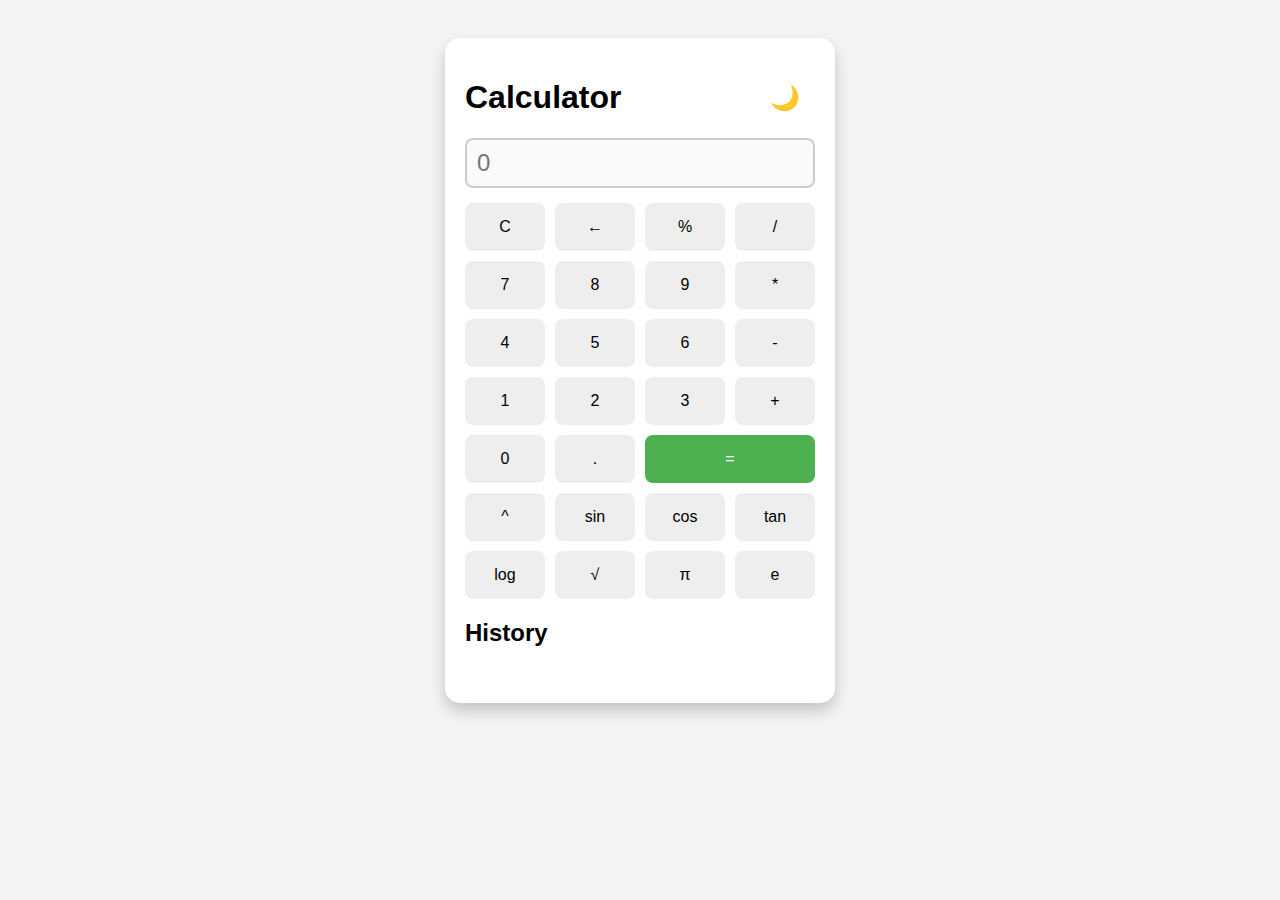
<file: Calculator/index.html>
<!DOCTYPE html>
<html lang="en">
<head>
  <meta charset="UTF-8">
  <title>Scientific Calculator</title>
  <link rel="stylesheet" href="style.css">
</head>
<body>
  <div class="calculator">
    <div class="header">
      <h1>Calculator</h1>
      <button id="toggle-dark">🌙</button>
    </div>
    <input type="text" id="display" disabled placeholder="0">

    <div class="buttons">
      <!-- Row 1 -->
      <button onclick="clearDisplay()">C</button>
      <button onclick="deleteLast()">←</button>
      <button onclick="appendValue('%')">%</button>
      <button onclick="appendValue('/')">/</button>

      <!-- Row 2 -->
      <button onclick="appendValue('7')">7</button>
      <button onclick="appendValue('8')">8</button>
      <button onclick="appendValue('9')">9</button>
      <button onclick="appendValue('*')">*</button>

      <!-- Row 3 -->
      <button onclick="appendValue('4')">4</button>
      <button onclick="appendValue('5')">5</button>
      <button onclick="appendValue('6')">6</button>
      <button onclick="appendValue('-')">-</button>

      <!-- Row 4 -->
      <button onclick="appendValue('1')">1</button>
      <button onclick="appendValue('2')">2</button>
      <button onclick="appendValue('3')">3</button>
      <button onclick="appendValue('+')">+</button>

      <!-- Row 5 -->
      <button onclick="appendValue('0')">0</button>
      <button onclick="appendValue('.')">.</button>
      <button onclick="calculateResult()" class="equal">=</button>
      <button onclick="appendValue('^')">^</button>

      <!-- Scientific Functions -->
      <button onclick="appendValue('Math.sin(')">sin</button>
      <button onclick="appendValue('Math.cos(')">cos</button>
      <button onclick="appendValue('Math.tan(')">tan</button>
      <button onclick="appendValue('Math.log10(')">log</button>

      <button onclick="appendValue('Math.sqrt(')">√</button>
      <button onclick="appendValue('Math.PI')">π</button>
      <button onclick="appendValue('Math.E')">e</button>

    </div>

    <div class="history">
      <h2>History</h2>
      <ul id="history-list"></ul>
    </div>
  </div>

  <script src="script.js"></script>
</body>
</html>
</file>
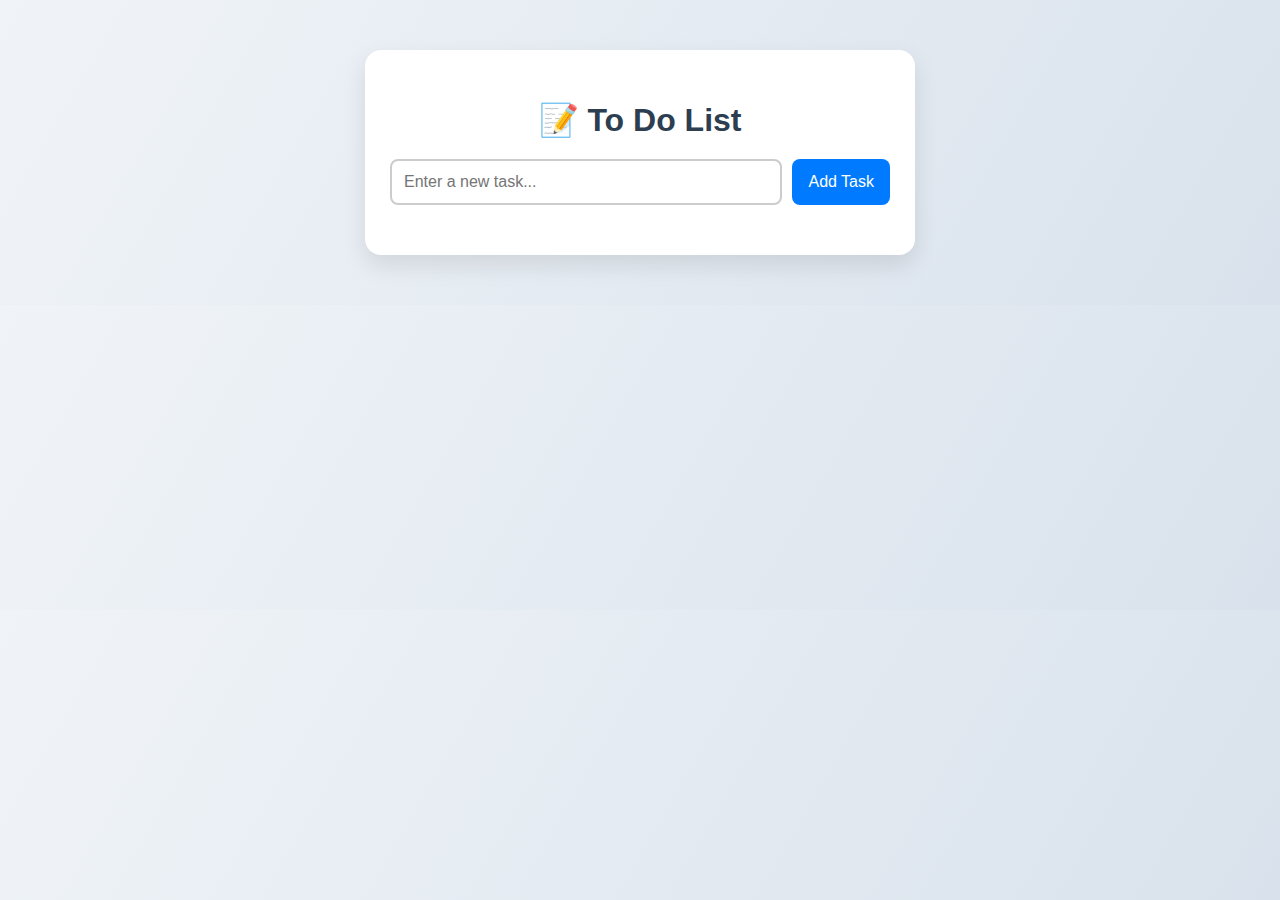
<file: To-Do List/index.html>
<!DOCTYPE html>
<html lang="en">
<head>
  <meta charset="UTF-8" />
  <title>To Do List</title>
  <link rel="stylesheet" href="style.css" />
</head>
<body>
  <div class="container">
    <h1>📝 To Do List</h1>
    <div class="input-section">
      <input type="text" id="taskInput" placeholder="Enter a new task..." />
      <button id="addTaskBtn">Add Task</button>
    </div>
    <ul id="taskList"></ul>
  </div>
  <script src="script.js"></script>
</body>
</html>
</file>
<file: Calculator/style.css>
body {
  background-color: #f4f4f4;
  font-family: 'Segoe UI', sans-serif;
  display: flex;
  justify-content: center;
  align-items: flex-start;
  padding-top: 30px;
  transition: background-color 0.3s, color 0.3s;
}

.calculator {
  background-color: white;
  padding: 20px;
  border-radius: 15px;
  box-shadow: 0 8px 16px rgba(0,0,0,0.2);
  text-align: center;
  width: 350px;
  transition: background-color 0.3s, color 0.3s;
}

.header {
  display: flex;
  justify-content: space-between;
  align-items: center;
}

#toggle-dark {
  background: none;
  border: none;
  font-size: 24px;
  cursor: pointer;
}

#display {
  width: 100%;
  height: 50px;
  font-size: 24px;
  margin-bottom: 15px;
  padding: 10px;
  box-sizing: border-box;
  border: 2px solid #ccc;
  border-radius: 8px;
}

.buttons {
  display: grid;
  grid-template-columns: repeat(4, 1fr);
  gap: 10px;
  margin-bottom: 20px;
}

button {
  padding: 15px;
  font-size: 16px;
  border: none;
  border-radius: 8px;
  background-color: #eee;
  cursor: pointer;
  transition: background-color 0.2s;
}

button:hover {
  background-color: #ddd;
}

.equal {
  grid-column: span 2;
  background-color: #4CAF50;
  color: white;
}

.equal:hover {
  background-color: #45a049;
}

.history {
  text-align: left;
}

.history ul {
  list-style: none;
  padding-left: 0;
  max-height: 150px;
  overflow-y: auto;
}

.dark-mode body {
  background-color: #121212;
  color: white;
}

.dark-mode .calculator {
  background-color: #1e1e1e;
  color: white;
}

.dark-mode input, 
.dark-mode button {
  background-color: #333;
  color: white;
  border: 1px solid #444;
}

.dark-mode button:hover {
  background-color: #444;
}
</file>
<file: To-Do List/style.css>
body {
  font-family: 'Segoe UI', Tahoma, Geneva, Verdana, sans-serif;
  background: linear-gradient(120deg, #f0f4f8, #d9e2ec);
  display: flex;
  justify-content: center;
  align-items: start;
  padding: 50px 20px;
  margin: 0;
}

.container {
  width: 100%;
  max-width: 500px;
  background: #ffffff;
  padding: 30px 25px;
  border-radius: 16px;
  box-shadow: 0 10px 25px rgba(0, 0, 0, 0.1);
  animation: fadeIn 1s ease-in-out;
}

@keyframes fadeIn {
  from { opacity: 0; transform: translateY(-20px); }
  to { opacity: 1; transform: translateY(0); }
}

h1 {
  text-align: center;
  color: #2c3e50;
  margin-bottom: 20px;
}

.input-section {
  display: flex;
  gap: 10px;
  margin-bottom: 20px;
}

#taskInput {
  flex: 1;
  padding: 12px;
  font-size: 16px;
  border: 2px solid #ccc;
  border-radius: 8px;
  outline: none;
  transition: border-color 0.3s;
}

#taskInput:focus {
  border-color: #007bff;
}

#addTaskBtn {
  padding: 12px 16px;
  font-size: 16px;
  background-color: #007bff;
  color: white;
  border: none;
  cursor: pointer;
  border-radius: 8px;
  transition: background-color 0.3s;
}

#addTaskBtn:hover {
  background-color: #0056b3;
}

#taskList {
  list-style-type: none;
  padding: 0;
}

.task-item {
  display: flex;
  justify-content: space-between;
  background-color: #f1f1f1;
  margin-bottom: 12px;
  padding: 12px;
  border-radius: 8px;
  transition: background-color 0.5s;
}

.task-item.completed span {
  text-decoration: line-through;
  color: green;
}

.task-actions button {
  margin-left: 8px;
  background-color: transparent;
  border: none;
  cursor: pointer;
  font-size: 18px;
  color: #007bff;
}

.task-actions button:hover {
  color: #0056b3;
}
</file>
